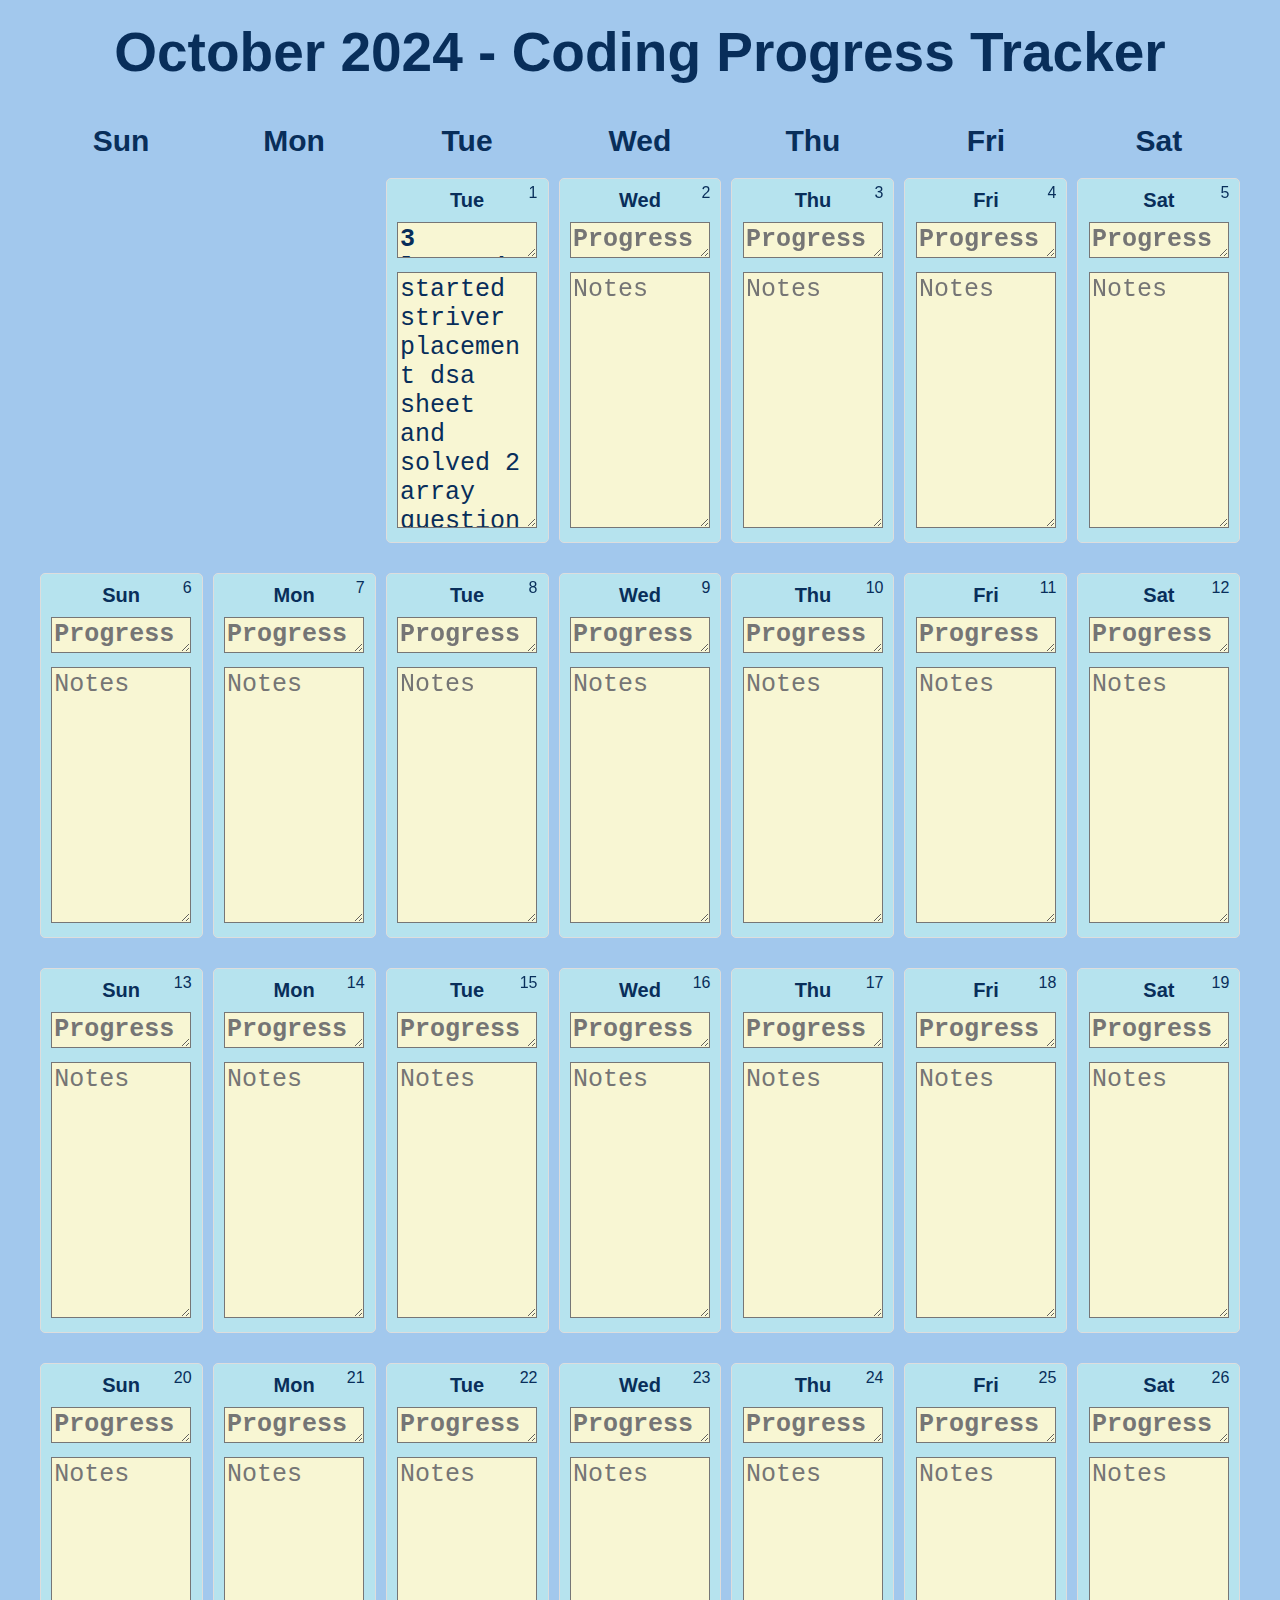
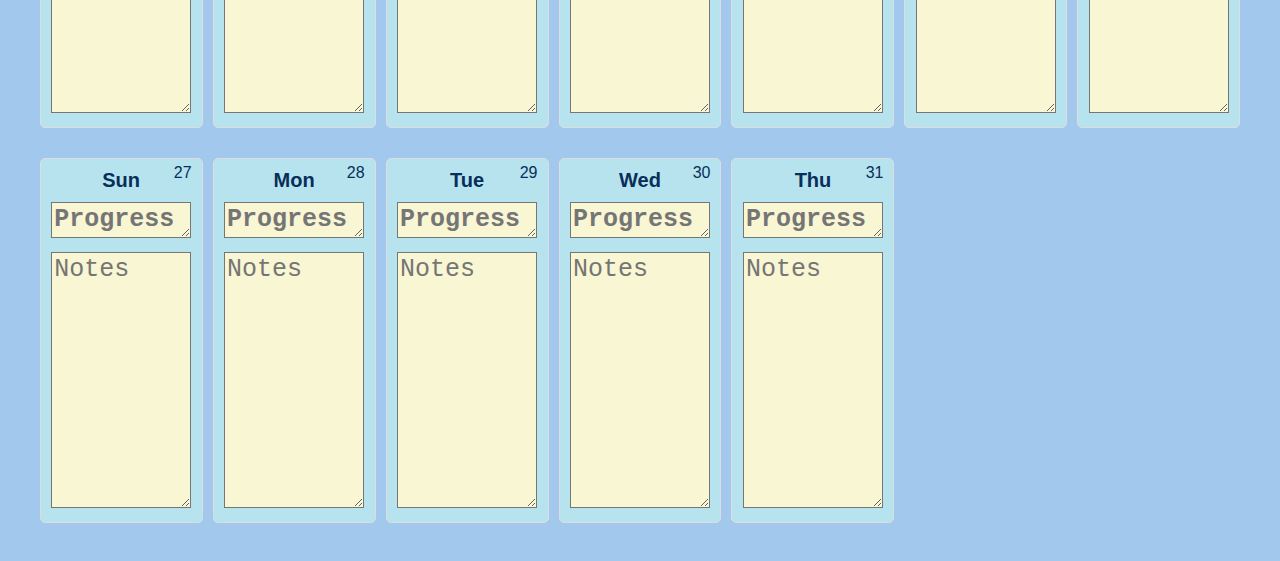
<file: leetcodeOctober/progress.html>
<!DOCTYPE html>
<html lang="en">
<head>
  <meta charset="UTF-8">
  <meta name="viewport" content="width=device-width, initial-scale=1.0">
  <title>October Coding Progress Tracker</title>
  <style>
    body {
      font-family: Arial, sans-serif;
      background-color: #a2c8ed;
      color: #082e5a;
     
    }

    h1 {
      text-align: center;
      font-size: 55px;
      margin: 20px 0;
      color: #082e5a;
    }
.day-of-week{
  font-size: 30px;
}
    .calendar {
      display: grid;
      grid-template-columns: repeat(7, 1fr);
      gap: 10px;
      max-width: 95%;
      margin: 0 auto;
      padding: 10px;
    }

    .day {
      background-color: #b6e3ee;
      border: 1px solid #ddd;
      border-radius: 5px;
      padding: 10px;
      margin-bottom: 20px;
      text-align: center;
      position: relative;
    }

    .day-header {
      font-weight: bold;
      margin-bottom: 5px;
      font-size: 20px;
     
    }

    .progress-input {
      width: 95%;
      height:30px;
      margin: 5px 0;
      background-color: #f8f6d3;
      color: #082e5a;
      font-size: 25px;
      font-weight: bolder;
    }

    .notes-input {
      width: 95%;
      margin-top: 5px;
      background-color: #f8f6d3;
      color: #082e5a;
      height: 250px;
      font-size: 25px;
    }

    .day-number {
      position: absolute;
      top: 5px;
      right: 10px;
   
    }

    /* Style for the days of the week header */
    .day-of-week {
      text-align: center;
      font-weight: bold;
      padding: 10px 0;
     
    }

    /* Optional styling for hover effect */
    .day:hover {
      background-color: #f0dee4;
      box-shadow: 0 0 10px rgba(0, 0, 0, 0.6);
    }
  </style>
</head>
<body>

  <h1>October 2024 - Coding Progress Tracker</h1>

  <!-- Calendar Header -->
  <div class="calendar">
    <div class="day-of-week">Sun</div>
    <div class="day-of-week">Mon</div>
    <div class="day-of-week">Tue</div>
    <div class="day-of-week">Wed</div>
    <div class="day-of-week">Thu</div>
    <div class="day-of-week">Fri</div>
    <div class="day-of-week">Sat</div>

    <!-- October Calendar -->
    <!-- Add empty days for the first week -->
    <div></div><div></div> <!-- For days from previous month -->

    

    <!-- Continue adding the rest of the days in a similar manner... -->
    <!-- You would need to add up to 31st October with similar day boxes -->

  <!-- Now, starting the actual days from 1st October -->
  <div class="day">
    <div class="day-header">Tue</div>
    <span class="day-number">1</span>
     <textarea class="progress-input" placeholder="Progress">3 leetcode questions</textarea>
    <textarea class="notes-input" placeholder="Notes">started striver placement dsa sheet and solved 2 array questions</textarea>
  </div>
  <div class="day">
    <div class="day-header">Wed</div>
    <span class="day-number">2</span>
     <textarea class="progress-input" placeholder="Progress"></textarea>
    <textarea class="notes-input" placeholder="Notes"></textarea>
  </div>
  <div class="day">
    <div class="day-header">Thu</div>
    <span class="day-number">3</span>
     <textarea class="progress-input" placeholder="Progress"></textarea>
    <textarea class="notes-input" placeholder="Notes"></textarea>
  </div>
  <div class="day">
    <div class="day-header">Fri</div>
    <span class="day-number">4</span>
     <textarea class="progress-input" placeholder="Progress"></textarea>
    <textarea class="notes-input" placeholder="Notes"></textarea>
  </div>
  <div class="day">
    <div class="day-header">Sat</div>
    <span class="day-number">5</span>
     <textarea class="progress-input" placeholder="Progress"></textarea>
    <textarea class="notes-input" placeholder="Notes"></textarea>
  </div>
  <div class="day">
    <div class="day-header">Sun</div>
    <span class="day-number">6</span>
     <textarea class="progress-input" placeholder="Progress"></textarea>
    <textarea class="notes-input" placeholder="Notes"></textarea>
  </div>
  <div class="day">
    <div class="day-header">Mon</div>
    <span class="day-number">7</span>
     <textarea class="progress-input" placeholder="Progress"></textarea>
    <textarea class="notes-input" placeholder="Notes"></textarea>
  </div>

  <!-- Week 2 -->
  <div class="day">
    <div class="day-header">Tue</div>
    <span class="day-number">8</span>
     <textarea class="progress-input" placeholder="Progress"></textarea>
    <textarea class="notes-input" placeholder="Notes"></textarea>
  </div>
  <div class="day">
    <div class="day-header">Wed</div>
    <span class="day-number">9</span>
     <textarea class="progress-input" placeholder="Progress"></textarea>
    <textarea class="notes-input" placeholder="Notes"></textarea>
  </div>
  <div class="day">
    <div class="day-header">Thu</div>
    <span class="day-number">10</span>
     <textarea class="progress-input" placeholder="Progress"></textarea>
    <textarea class="notes-input" placeholder="Notes"></textarea>
  </div>
  <div class="day">
    <div class="day-header">Fri</div>
    <span class="day-number">11</span>
     <textarea class="progress-input" placeholder="Progress"></textarea>
    <textarea class="notes-input" placeholder="Notes"></textarea>
  </div>
  <div class="day">
    <div class="day-header">Sat</div>
    <span class="day-number">12</span>
     <textarea class="progress-input" placeholder="Progress"></textarea>
    <textarea class="notes-input" placeholder="Notes"></textarea>
  </div>
  <div class="day">
    <div class="day-header">Sun</div>
    <span class="day-number">13</span>
     <textarea class="progress-input" placeholder="Progress"></textarea>
    <textarea class="notes-input" placeholder="Notes"></textarea>
  </div>
  <div class="day">
    <div class="day-header">Mon</div>
    <span class="day-number">14</span>
     <textarea class="progress-input" placeholder="Progress"></textarea>
    <textarea class="notes-input" placeholder="Notes"></textarea>
  </div>

  <!-- Week 3 -->
  <div class="day">
    <div class="day-header">Tue</div>
    <span class="day-number">15</span>
     <textarea class="progress-input" placeholder="Progress"></textarea>
    <textarea class="notes-input" placeholder="Notes"></textarea>
  </div>
  <div class="day">
    <div class="day-header">Wed</div>
    <span class="day-number">16</span>
     <textarea class="progress-input" placeholder="Progress"></textarea>
    <textarea class="notes-input" placeholder="Notes"></textarea>
  </div>
  <div class="day">
    <div class="day-header">Thu</div>
    <span class="day-number">17</span>
     <textarea class="progress-input" placeholder="Progress"></textarea>
    <textarea class="notes-input" placeholder="Notes"></textarea>
  </div>
  <div class="day">
    <div class="day-header">Fri</div>
    <span class="day-number">18</span>
     <textarea class="progress-input" placeholder="Progress"></textarea>
    <textarea class="notes-input" placeholder="Notes"></textarea>
  </div>
  <div class="day">
    <div class="day-header">Sat</div>
    <span class="day-number">19</span>
     <textarea class="progress-input" placeholder="Progress"></textarea>
    <textarea class="notes-input" placeholder="Notes"></textarea>
  </div>
  <div class="day">
    <div class="day-header">Sun</div>
    <span class="day-number">20</span>
     <textarea class="progress-input" placeholder="Progress"></textarea>
    <textarea class="notes-input" placeholder="Notes"></textarea>
  </div>
  <div class="day">
    <div class="day-header">Mon</div>
    <span class="day-number">21</span>
     <textarea class="progress-input" placeholder="Progress"></textarea>
    <textarea class="notes-input" placeholder="Notes"></textarea>
  </div>

  <!-- Week 4 -->
  <div class="day">
    <div class="day-header">Tue</div>
    <span class="day-number">22</span>
     <textarea class="progress-input" placeholder="Progress"></textarea>
    <textarea class="notes-input" placeholder="Notes"></textarea>
  </div>
  <div class="day">
    <div class="day-header">Wed</div>
    <span class="day-number">23</span>
     <textarea class="progress-input" placeholder="Progress"></textarea>
    <textarea class="notes-input" placeholder="Notes"></textarea>
  </div>
  <div class="day">
    <div class="day-header">Thu</div>
    <span class="day-number">24</span>
     <textarea class="progress-input" placeholder="Progress"></textarea>
    <textarea class="notes-input" placeholder="Notes"></textarea>
  </div>
  <div class="day">
    <div class="day-header">Fri</div>
    <span class="day-number">25</span>
     <textarea class="progress-input" placeholder="Progress"></textarea>
    <textarea class="notes-input" placeholder="Notes"></textarea>
  </div>
  <div class="day">
    <div class="day-header">Sat</div>
    <span class="day-number">26</span>
     <textarea class="progress-input" placeholder="Progress"></textarea>
    <textarea class="notes-input" placeholder="Notes"></textarea>
  </div>
  <div class="day">
    <div class="day-header">Sun</div>
    <span class="day-number">27</span>
     <textarea class="progress-input" placeholder="Progress"></textarea>
    <textarea class="notes-input" placeholder="Notes"></textarea>
  </div>
  <div class="day">
    <div class="day-header">Mon</div>
    <span class="day-number">28</span>
     <textarea class="progress-input" placeholder="Progress"></textarea>
    <textarea class="notes-input" placeholder="Notes"></textarea>
  </div>

  <!-- Week 5 -->
  <div class="day">
    <div class="day-header">Tue</div>
    <span class="day-number">29</span>
     <textarea class="progress-input" placeholder="Progress"></textarea>
    <textarea class="notes-input" placeholder="Notes"></textarea>
  </div>
  <div class="day">
    <div class="day-header">Wed</div>
    <span class="day-number">30</span>
     <textarea class="progress-input" placeholder="Progress"></textarea>
    <textarea class="notes-input" placeholder="Notes"></textarea>
  </div>
  <div class="day">
    <div class="day-header">Thu</div>
    <span class="day-number">31</span>
     <textarea class="progress-input" placeholder="Progress"></textarea>
    <textarea class="notes-input" placeholder="Notes"></textarea>
  </div>
</div>

</body>
</html>
</file>
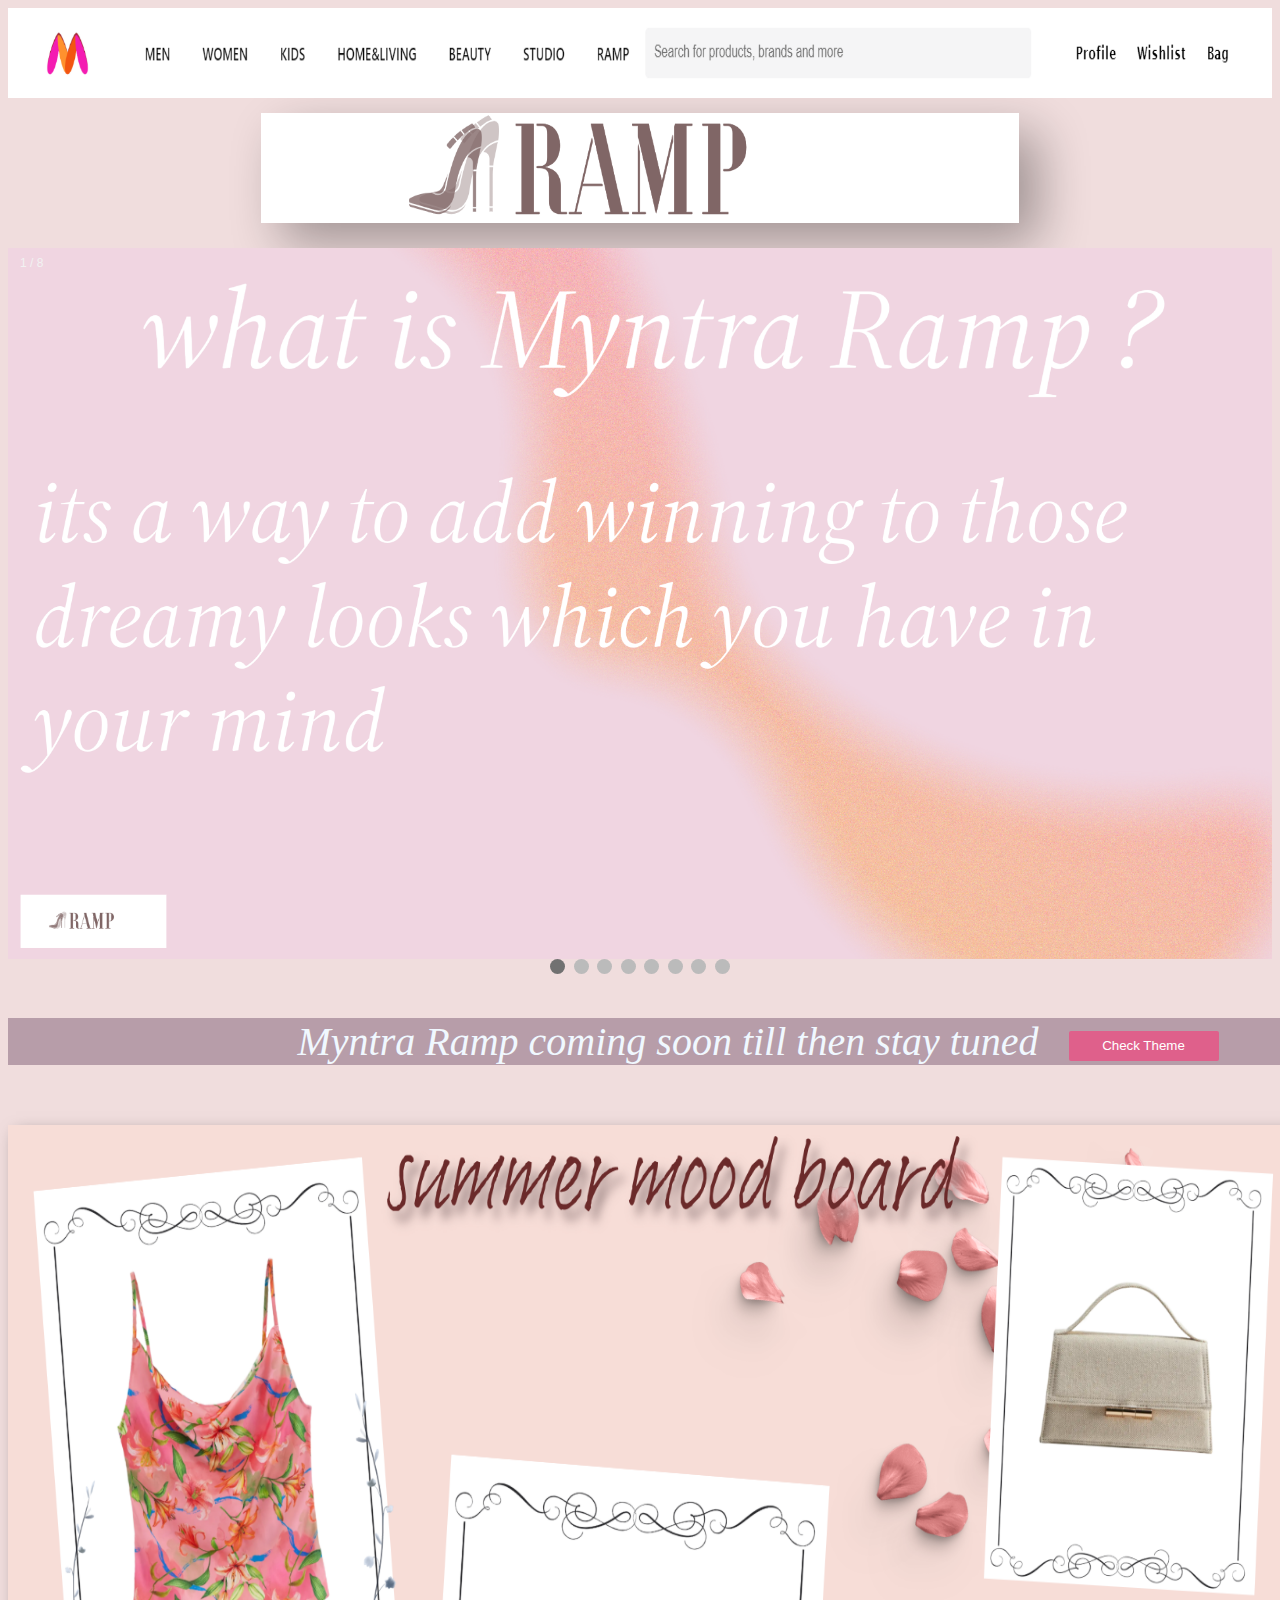
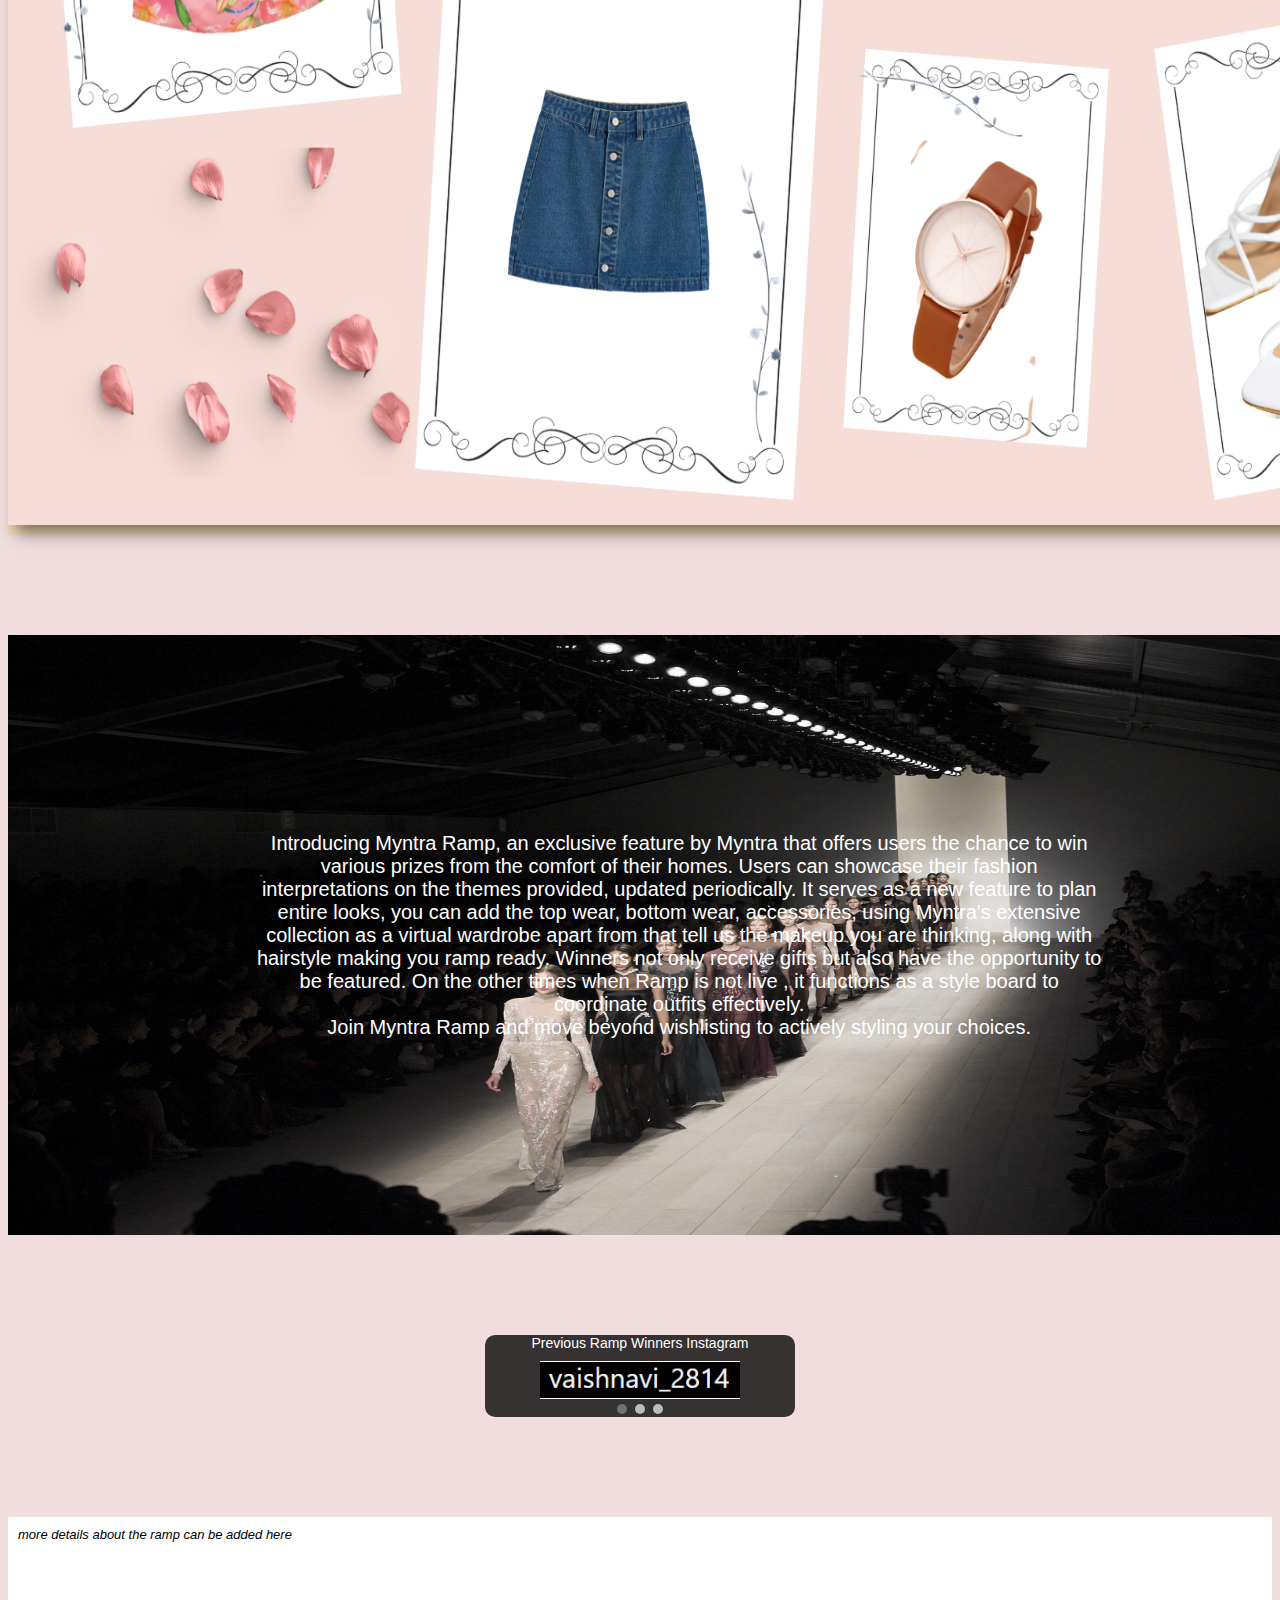
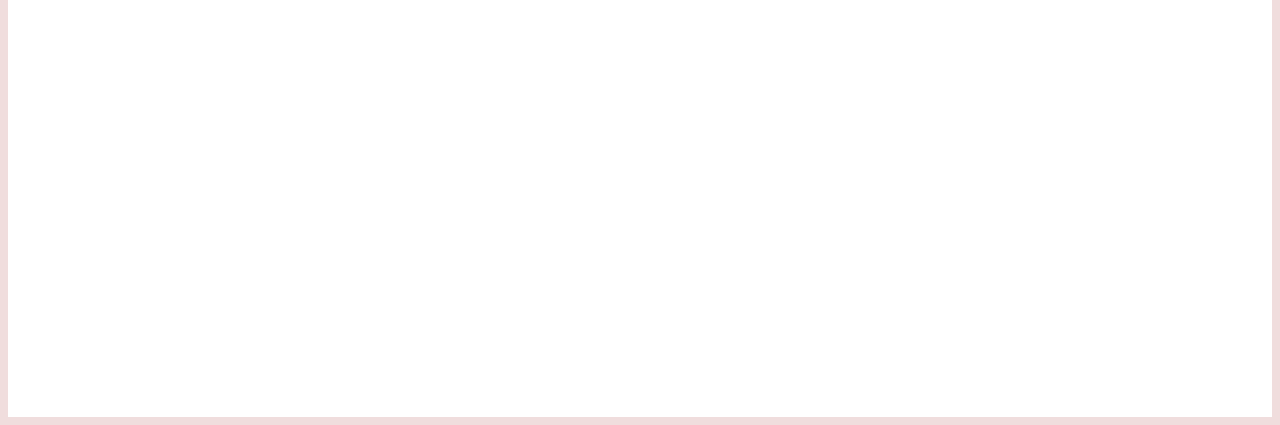
<file: Myntra/ramp.html>
<!DOCTYPE html>
<html lang="en">
<head>
    <meta charset="UTF-8">
    <meta name="viewport" content="width=device-width, initial-scale=1.0">
    <link rel="icon" type="image/png" href="favicon.png"/>
    <link rel="stylesheet" href="rampStyle.css">
    <title>Myntra Ramp</title>
 
</head>
<body>

    <img class="taskbar"src="taskbar.png">
  <div class="logo">
    <img class="ramplogoimg"src="rampLogoMainPage2.png">
  </div>  

   
<div class="slideshow-container">
  
<div class="mySlides fade">
  <div class="numbertext">1 / 8</div>
  <img src="slide1.png" style="width:100%">
  <div class="text"></div>
</div>

<div class="mySlides fade">
  <div class="numbertext">2 / 8</div>
  <img src="slide2.png" style="width:100%">
  <div class="text"></div>
</div>

<div class="mySlides fade">
  <div class="numbertext">3 / 8</div>
  <img src="slide3.png" style="width:100%">
  <div class="text"></div>
</div>
<div class="mySlides fade">
    <div class="numbertext">4 / 8</div>
    <img src="slide4.png" style="width:100%">
    <div class="text"></div>
  </div>
  
  <div class="mySlides fade">
    <div class="numbertext">5 / 8</div>
    <img src="slide5.png" style="width:100%">
    <div class="text"></div>
  </div>
  
  <div class="mySlides fade">
    <div class="numbertext">6 / 8</div>
    <img src="slide6.png" style="width:100%">
    <div class="text"></div>
  </div>
  <div class="mySlides fade">
    <div class="numbertext">7 / 8</div>
    <img src="slide7.png" style="width:100%">
    <div class="text"></div>
  </div>
  
  <div class="mySlides fade">
    <div class="numbertext">8 / 8</div>
    <img src="slide8.png" style="width:100%">
    <div class="text"></div>
  </div>
</div>


<div style="text-align:center">
  <span class="dot"></span> 
  <span class="dot"></span> 
  <span class="dot"></span> 
  <span class="dot"></span> 
  <span class="dot"></span> 
  <span class="dot"></span> 
  <span class="dot"></span> 
  <span class="dot"></span> 
</div>
<div class="time"> Myntra Ramp coming soon till then  stay tuned
    <button class="theme" onclick="openPage()"style="vertical-align:middle"><span>Check Theme</span></button>
</div>

 <div class="lookcurated">
    <img class="moodboard"src="moodboard.png">
 </div>
 <div class="vision">
    <img class="visionImg"src="rampImage.jpg">
    <div class="centered">Introducing Myntra Ramp, an exclusive feature by Myntra that offers users the chance to win various prizes from the comfort of their homes. Users can showcase their fashion interpretations on the themes provided, updated periodically. It serves as a new feature to plan entire looks, you can add the top wear, bottom wear, accessories, using Myntra's extensive collection as a virtual wardrobe apart from that tell us the makeup you are thinking, along with hairstyle making you ramp ready. Winners not only receive gifts but also have the opportunity to be featured. On the other times when Ramp is not live , it functions as a style board to coordinate outfits effectively. <br>Join Myntra Ramp and move beyond wishlisting to actively styling your choices. </div>
 </div>
 
 <div class="winners">Previous Ramp Winners Instagram
<div class="slideshow-container2">
 
    <div class="mySlides2 fade2">
      <div class="numbertext"></div>
      <img src="ss1.png" style="width:100%">
      <div class="text"></div>
    </div>
    
    <div class="mySlides2 fade2">
      <div class="numbertext"></div>
      <img src="ss2.png" style="width:100%">
      <div class="text"></div>
    </div>
    
    <div class="mySlides2 fade2">
      <div class="numbertext"></div>
      <img src="ss3.png" style="width:100%">
      <div class="text"></div>
    </div>
 
      </div>
   
    <div style="text-align:center">
      <span class="dot2"></span> 
      <span class="dot2"></span> 
      <span class="dot2"></span> 
    </div>
</div>
 <div class="details">
 more details about the ramp can be added here
 </div>
<script src="rampScript.js"></script>
</body>
</html>
</file>
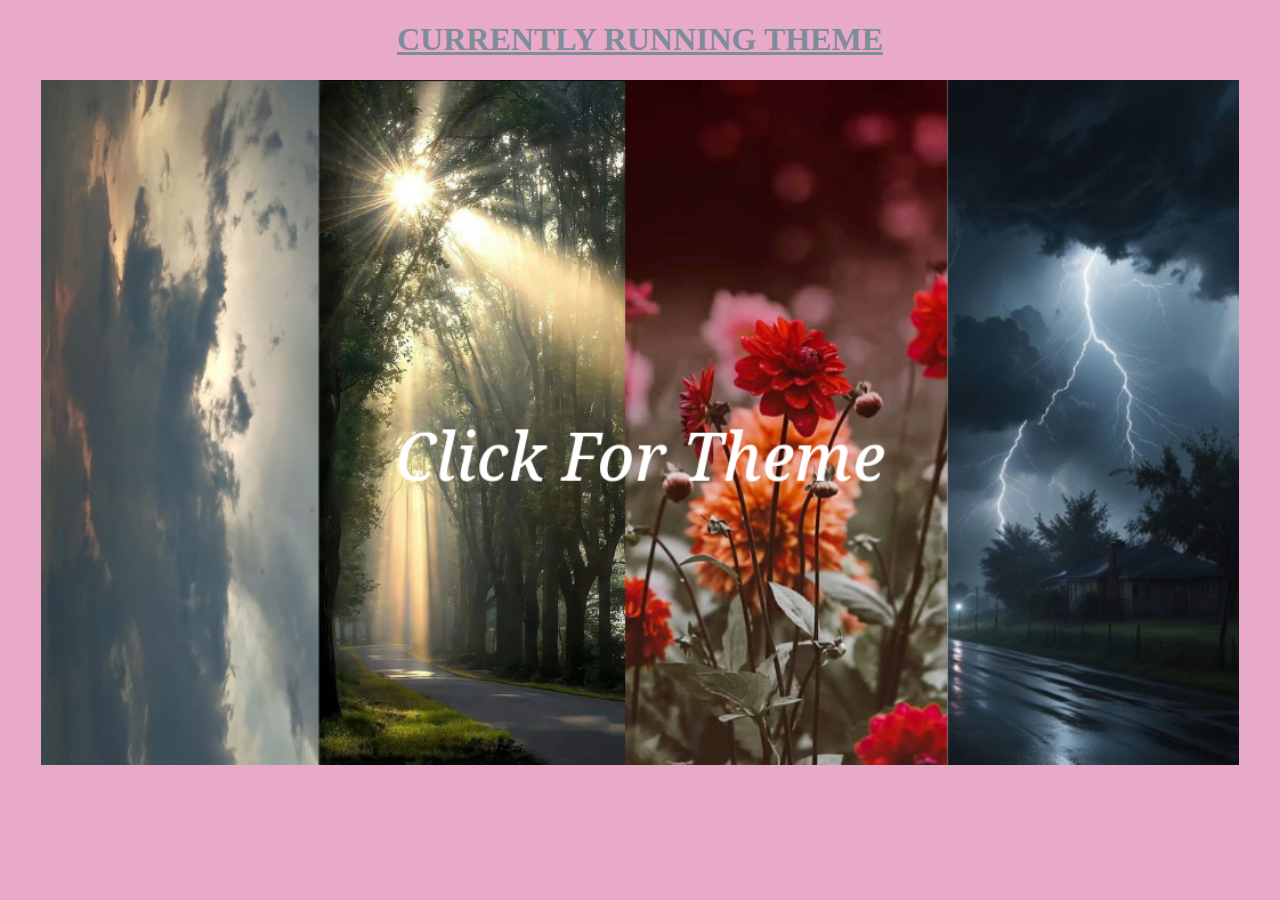
<file: Myntra/theme.html>
<!DOCTYPE html>
<html lang="en">
<head>
    <meta charset="UTF-8">
    <meta name="viewport" content="width=device-width, initial-scale=1.0">
    <link rel="icon" type="image/png" href="favicon.png"/>
    <style>
        body{
            background-color: rgb(233, 170, 201);
            color: rgb(125, 141, 153);
            text-align: center;
            text-decoration: underline;
            
        }
        .text{
            font-size: 30px;
        }
    </style>
    <title>Season theme</title>

</head>
<body>
    <h1>CURRENTLY RUNNING THEME</h1>
   
        <p>
            <img alt="" src="monsoon.png" 
                style="height: 685px; width: 1198px" id="imgClickAndChange" onclick="changeImage()">
        </p>
        <p>
            
        </p>
     
    
    <script>
function changeImage() {
    var image = document.getElementById('imgClickAndChange');
    if (image.src.match("monsoon.png")) {
        image.src = "monsoonBlur.png"; // Change to your second image path
    } else {
        image.src = "monsoon.png"; // Change to your first image path
    }
}
            </script>
</body>

</html>
</file>
<file: Myntra/rampStyle.css>
body{
    background-color: rgb(240, 221, 221);
}
.taskbar{
    width:100%;
    height:90px;
}
* {box-sizing: border-box;}
body {font-family: Verdana, sans-serif;}
.mySlides {display: none;}
img {vertical-align: middle;}

/* Slideshow container */
.slideshow-container {
  max-width: 1500px;
  position: relative;
  margin: auto;

}


/* Number text (1/3 etc) */
.numbertext {
  color: #f2f2f2;
  font-size: 12px;
  padding: 8px 12px;
  position: absolute;
  top: 0;
}

/* The dots/bullets/indicators */
.dot {
  height: 15px;
  width: 15px;
  margin: 0 2px;
  background-color: #bbb;
  border-radius: 50%;
  display: inline-block;
  transition: background-color 0.6s ease;
}

.active {
  background-color: #717171;
}

/* Fading animation */
.fade {
  animation-name: fade;
  animation-duration: 1.5s;
}

@keyframes fade {
  from {opacity: .4} 
  to {opacity: 1}
}

/* On smaller screens, decrease text size */
@media only screen and (max-width: 300px) {
  .text {font-size: 11px}
}

.ramplogoimg{
    height:110px;
    width: 60%;
    display: block;
    margin-top: 10px;;
  margin-left: auto;
  margin-right: auto;
  margin-bottom: 20px;
  box-shadow: 20px 20px 50px rgba(0, 0, 0, 0.33);
}
.logo{
    padding-top: 5px;
    padding-bottom: 5px;
}
.time{
    background-color: #b79da9;
    color: aliceblue;
    font-size: 40px;
    font-family: Garamond;
    text-align: center;
    font-style: italic;
    width: 1500px;
    margin-left:auto;
    margin-right:auto;
    margin-top: 40px;
}
.theme{
    background-color: rgb(223, 96, 139);
    color: rgb(255, 255, 255);
   border: 0px;
    border-radius: 2px;
    width: 150px;
    height: 30px;
     margin-left: 20px;
    transition: all 0.5s;
    cursor: pointer;
}
.theme:hover{
    width: 200px;
   
    box-shadow: 0 12px 16px 0 rgba(0,0,0,0.24), 0 17px 50px 0 rgba(0,0,0,0.19);
}
.theme span {
    cursor: pointer;
    display: inline-block;
    position: relative;
    transition: 0.5s;
  }
  
  .theme span:after {
    content: '\00bb';
    position: absolute;
    opacity: 0;
    top: 0;
    right: -20px;
    transition: 0.5s;
  }
  
  .theme:hover span {
    padding-right: 25px;
  }
  
  .theme:hover span:after {
    opacity: 1;
    right: 0;
  }
.vision{
    margin-top: 50px;
    position: relative;
    text-align: center;
    color: rgb(255, 255, 255);
    font-size: 20px;
    margin-bottom: 100px;
}
.visionImg{
   width: 1500px;
    max-height:600px;
    display: block;
  margin-left: auto;
  margin-right: auto;
  
  filter: grayscale(50%);

}
.centered {
    position: absolute;
    text-align: center;
    max-width: 1400px;
    top: 50%;
    left: 33%;
    
    transform: translate(-20%, -50%);
    
  }
  .lookcurated{
    width:1510px;
    height:1010px;
    background-color: #f3dbb7;
    margin-left: auto;
    margin-right: auto;
    margin-top: 60px;
    margin-bottom:100px ;
  }
  .moodboard{
    width:1500px;
    height:1000px;
    margin-left: auto;
    margin-right: auto;
    box-shadow: 8px 8px 15px rgba(0, 0, 0, 0.5); 
    margin-bottom:100px ;
  }
  .details{
    background-color: white;
    width: 100%;
    height: 500px;
    padding-top: 10px;
    font-style: italic;
    padding-left: 10px;
    font-size: small;
  }

  * {box-sizing: border-box;}
body {font-family: Verdana, sans-serif;}
.mySlides2 {display: none;}
img {vertical-align: middle;}

/* Slideshow container */
.slideshow-container2 {
  max-width: 200px;
  max-height: 50px;
  position: relative;
  margin-bottom:2px ;
  margin-top:10px ;
 border-top: 1px solid white;
 border-bottom: 1px solid white;
 margin-left: auto;
 margin-right: auto;
}


/* Number text (1/3 etc) */
.numbertext {
  color: #f2f2f2;
  font-size: 12px;
  padding: 8px 12px;
  position: absolute;
  top: 0;
}

/* The dots/bullets/indicators */
.dot2 {
  height: 10px;
  width: 10px;
  margin: 0 2px;
  background-color: #bbb;
  border-radius: 50%;
  display: inline-block;
  transition: background-color 0.6s ease;
}

.active {
  background-color: #717171;
}

/* Fading animation */
.fade2 {
  animation-name:fade2;
  animation-duration: 0.3s;
}

@keyframes fade2 {
  from {opacity: 1.4} 
  to {opacity: 1}
}

/* On smaller screens, decrease text size */
@media only screen and (max-width: 300px) {
  .text {font-size: 11px}
}
.winners{
    position:relative;
    margin-left: auto;
    margin-right: auto;
    background-color: rgb(54, 50, 50);
    color: white;
    margin-bottom: 100px;
    text-align:center;
    font-size: 14px;
    max-width: 310px;
    border-radius: 10px;
}
</file>
